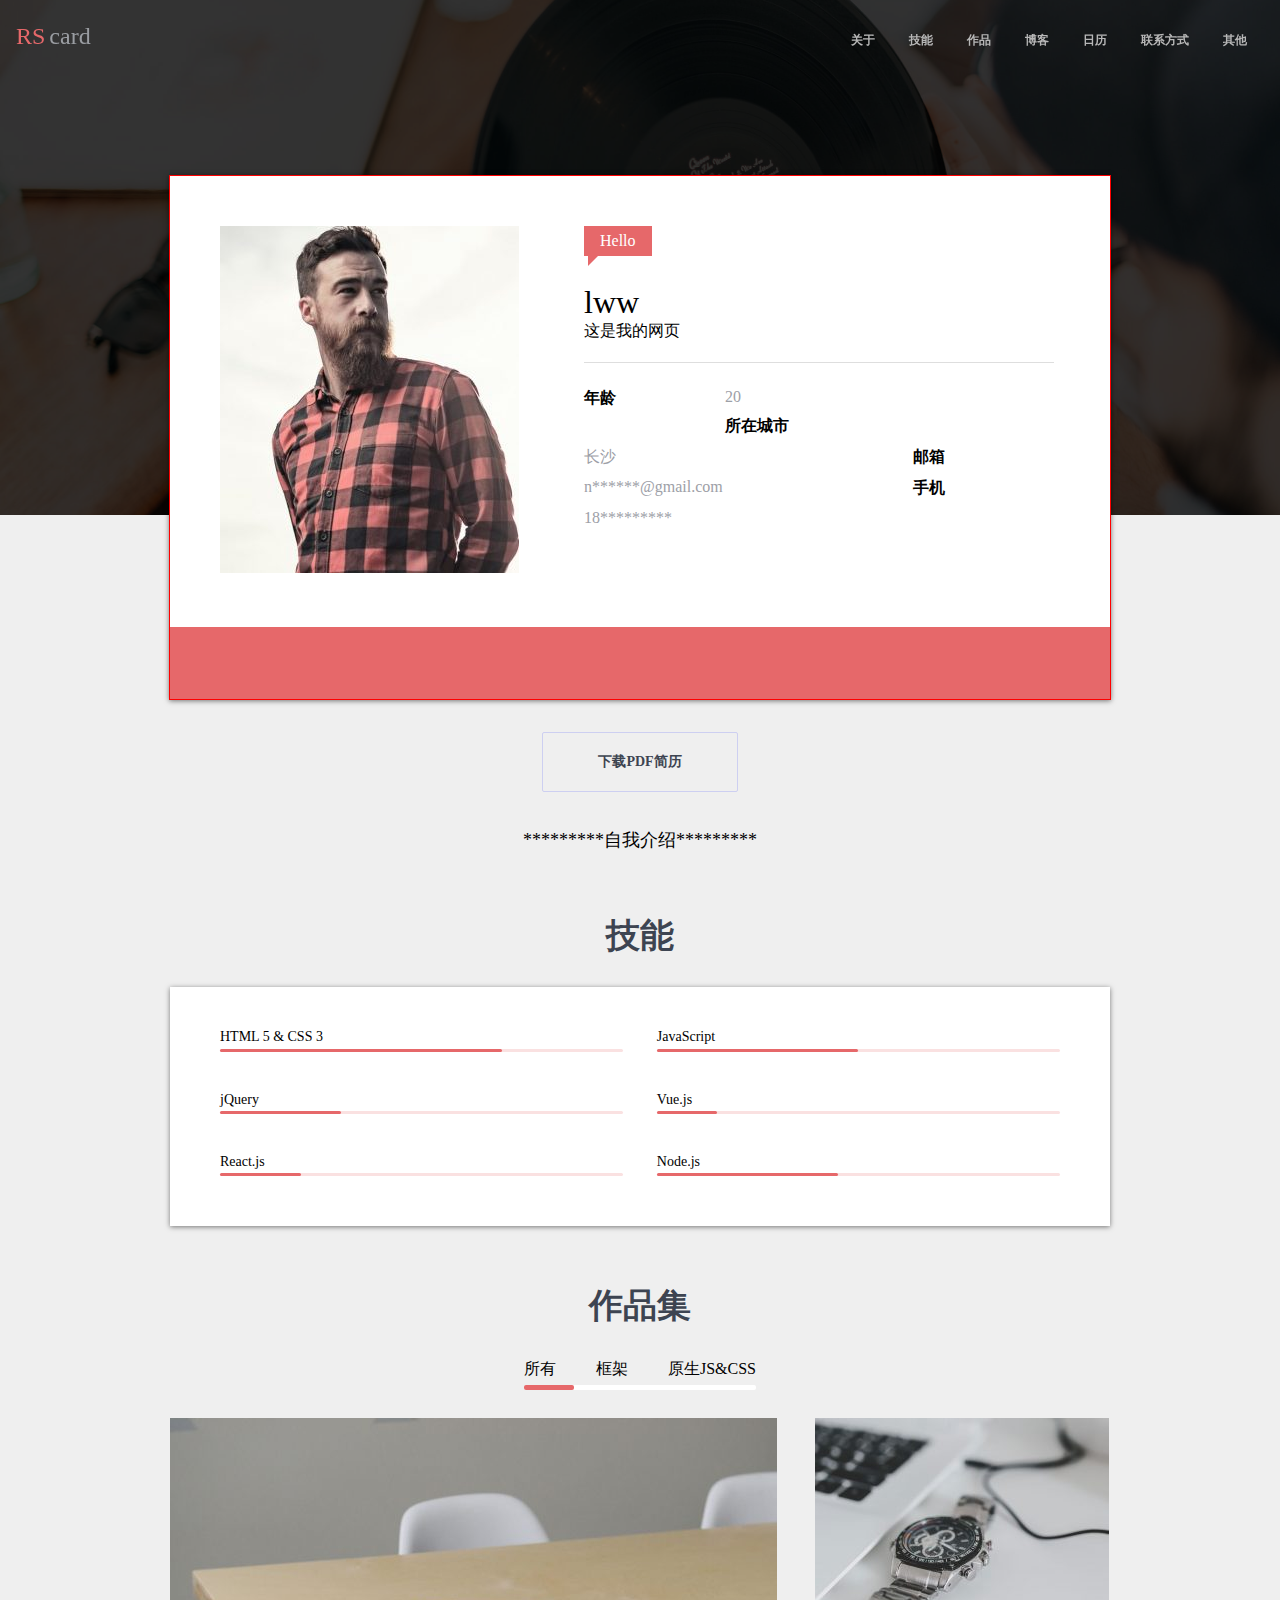
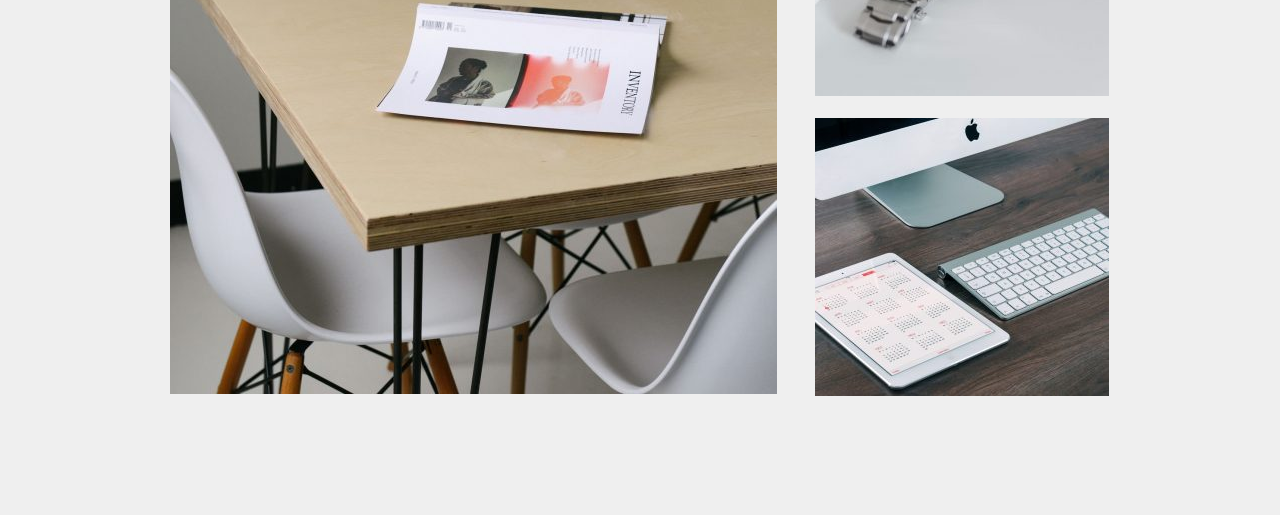
<file: J/index.html>
<!DOCTYPE html>
<html lang="en">
<head>
    <meta charset="UTF-8">
    <meta name="viewport" content="width=device-width, initial-scale=1.0">
    <meta http-equiv="X-UA-Compatible" content="ie=edge">
    <title>我的网页</title>
    <link rel="stylesheet" href="./a.css">
    <script src="https://at.alicdn.com/t/font_637564_7c4hpczaq9gm0a4i.js"></script>
    <style type="text/css">
        .icon {
           width: 1em; height: 1em;
           vertical-align: -0.15em;
           fill: currentColor;
           overflow: hidden;
        }
    </style>
    <style>
    </style>
</head>
<body>
    <div class ="topNavBar">
        <div class="topNavBar-inner  clearfix"><!--此处为了给topnavbar左右边距，此时topnavbar不是nav的父元素了，而是爷爷辈的，所以css里面要把>去掉-->
                <a class="logo" href="#" alt="logo" style="float:left;">
                        <span class="rs">RS</span><span class="card">card</span></a>
                        <nav style="float:right;">
                            <ul class="clearfix">
                            <li>
                                <a href ="#">关于</a></li>
                            <li>
                                <a href ="#">技能</a></li>
                            <li>
                                <a href ="#">作品</a></li>
                            <li>
                                <a href ="#">博客</a></li>
                            <li>
                                <a href ="#">日历</a></li>
                            <li>
                                <a href ="#">联系方式</a></li>
                            <li>
                                <a href ="#">其他</a></li>
                            </ul>
                        </nav>
        </div>
    </div>
    <div class="banner">
        <div class="mask"></div>
    </div>
    <main>
        <div class="userCard">
            <div class="pictureAndText clearfix"> 
              <div class="picture">
                <img src="./img/avatar.jpg"width=299 height =347 alt="头像">
             </div>
            <div class="text">
            <span class="welcome">Hello
              <span class="triangle"></span>
            </span>
           <h1>lww</h1>
            <p>这是我的网页</p>
            <hr>
            <dl>
               <dt>年龄</dt>
               <dd>20</dd>
               <dt>所在城市</dt>
               <dd>长沙</dd>
               <dt>邮箱</dt>
               <dd>n******@gmail.com</dd>
               <dt>手机</dt>
               <dd>18*********</dd>
            </dl>
            </div>
            </div>          
          <footer class="media">
              <a href="#"><svg class="icon" aria-hidden="true">
                    <use xlink:href="#icon-github"></use>
                 </svg>
              <a href="#">
                    <svg class="icon" aria-hidden="true">
                            <use xlink:href="#icon-7"></use>
                    </svg>
              </a>
              <a href="#">
                    <svg class="icon" aria-hidden="true">
                            <use xlink:href="#icon-instagram"></use>
                    </svg>
              </a>     
              <a href="#">
                    <svg class="icon" aria-hidden="true">
                            <use xlink:href="#icon-twitter"></use>
                    </svg>
              </a>
              <a href="#">
                  <svg class="icon" aria-hidden="true">
                    <use xlink:href="#icon-google"></use>
                  </svg>
              </a>
              
              </footer>
        </div>
        <p class="downloadresume-wrapper">
        <a class="downloadresume" href="./a.pdf" target="_blank" download>下载PDF简历</a>
        </p>
        <p class="selfintroduction">*********自我介绍*********</p>
    </main>
    <section class="skills">
            <h2>技能</h2>
            <ol class="clearfix">
              <li>
                  <h3>HTML 5 &amp; CSS 3</h3>
                  <div class="progressbar">
                      <div class="progress" style="width: 70%;">
                      </div>
                  </div>
                </li>
              <li>
                  <h3>JavaScript</h3>
                  <div class="progressbar">
                        <div class="progress" style="width: 50%;">
                        </div>
                    </div>
             </li>
              <li>
                  <h3>jQuery</h3>
                  <div class="progressbar">
                        <div class="progress" style="width: 30%;">
                        </div>
                </li>
              <li>
                  <h3>Vue.js</h3>
                  <div class="progressbar">
                        <div class="progress" style="width: 15%;">
                        </div>
                    </div>
                  </li>
              <li>
                  <h3>React.js</h3>
                  <div class="progressbar">
                        <div class="progress" style="width: 20%;"> 
                        </div>
                    </div>
                  </li>
              <li>
                  <h3>Node.js</h3>
                  <div class="progressbar">
                        <div class="progress" style="width: 45%;">
                        </div>
                    </div>
                </div>
                </li>
            </ol>
          </section>
          <section class="portfolio">
            <h2>作品集</h2>
            <nav>
              <ol class="clearfix">
                <li id="portfolio1">所有</li>
                <li id="portfolio2">框架</li>
                <li id="portfolio3">原生JS&amp;CSS</li>
              </ol>
              <div id="portfolioBar" class="bar state-1">
                  <div class="bar-inner"></div>
              </div>
            </nav>          
            <div class="works" style="height: 597px;">
              <div class="big" style="top:0;left: 0;">
                  <img src="./img/1.jpg" alt="作品1">
              </div>
              <div class="small" style="top:0;left: 645px;">
                    <img src="./img/2.jpg" alt="作品2">
              </div>
              <div class="small" style="top:300px;left: 645px;">
                    <img src="./img/3.jpg" alt="作品3">
              </div>
            </div>     
          </section>
          <script>
                portfolio1.onclick=function(){
                 portfolioBar.className = 'bar state-1'
                } 
                portfolio2.onclick=function(){
                 portfolioBar.className = 'bar state-2'
                } 
                portfolio3.onclick=function(){
                 portfolioBar.className = 'bar state-3'
                } 
             </script>
</body>
</html>
</file>
<file: J/a.css>
body{
    background: #EFEFEF;
    margin:0;/**body默认的外边距去掉**/
}
a{
    color:inherit;  /**继承父元素的颜色**/
    text-decoration: none;
}
/**h1,h2,h3,h4,h5,h6,p{**/
*{
    margin: 0;
    padding: 0;
}
hr{
    height: 0;
    border:none;
    border-top: 1px solid #DEDEDE;
}
ul,ol{
    list-style: none;
}
h1,h2,h3,h4,h5,h6{
    font-weight: normal;
}
.clearfix::after{/**清除浮动**/
    content:'';
    display: block;
    clear:both;
}
.topNavBar{
    /**padding-top:20px;本来12px，8px是补全去掉的默认body外边距的顶部8px**/
    /** padding-bottom:20px;和上边距一致**/
    /**padding-left: 16px;补全去掉的默认body外边距的左右边距16px**/
    /**padding-right: 16px;**/
   /** padding: 20px 16px 20px 16px;上右下左**/
    padding: 20px 0 20px 0;/**使topnavbar不超过平面范围**/
    position:fixed;
    top:0;
    left:0;/**这三行使topnavbar相对于平面固定，脱离文档流**/
    width:100%;/**不要轻易用，会超出平面**/
}
.topNavBar-inner{
    padding: 0 16px;/**topnavbar左右间距，由于tnb浮动之后不能有左右间距，如果有加上宽度会超过body宽度，所以新加一个div设置间距**/
}
.topNavBar nav{
    padding-top:4px;
    padding-bottom:4px;
}
.topNavBar nav>ul{
    list-style:none; 
    margin:0;
    padding:0; 
}
.topNavBar nav>ul>li{
    margin-left: 17px;/**间距**/
    margin-right: 17px;
    float:left; 
}
.topNavBar nav>ul>li>a{
    font-size: 12px;
    color:#B7B7B7;
    text-decoration: none; /**下划线**/
    font-weight: bold;/**字体加粗**/
    border-top:3px solid transparent;/**使导航处于居中**/
    border-bottom:3px solid transparent;/**一开始a标签就有透明色下划线,防止鼠标悬停抖动**/
    padding-top:5px;
    padding-bottom:5px;
    display:block;/**解决li没有把a包住的问题(a高度大于li高度)**/
}
.topNavBar nav>ul>li>a:hover{/**当鼠标悬停**/
    border-bottom:3px solid #e06567;/**红色下划线**/
}
.topNavBar .logo{
    font-size:24px;
    font-family:"Arial Black";
    padding-top:3px;
    padding-bottom:4px; /**将card的高度从33px补到40**/
}
.topNavBar .logo .rs{
    margin-right:4px;
    color:#E6686A;
}
.topNavBar .logo .card{
    color:#9A9DA2;
}
.banner{
    height:515px;
    background-image:url(./img/rs-cover.jpg);
    border: 1px;
    background-position: center center;/**居中**/
    background-size: cover;/**盖住所有区域，按比例缩放**/
}
.banner .mask{
    height:515px;
    background:rgba(0,0,0,0.8);/**黑色透明**/
}
.userCard{
    border:1px solid red;/**中间大框**/
    max-width:940px;/**最大宽度不能宽过940**/
    margin-left: auto;
    margin-right: auto;
    background-color: #FFFFFF;
    box-shadow:0px 1px 5px 0px rgba(0,0,0,0.5);
}
.userCard .welcome{
    background: #E6686A;
    color:white;
    display: inline-block;/**使span接受设置宽和高**/
    padding: 4px 16px;/**目前是37*22，宽度差33，左右各给16px padding 上下4px**/
    line-height: 22px;/**不同机器显示高度可能不同，要明确一下**/
    position: relative;/**绝对定位**/
    margin-bottom: 10px;/**hello与名字之间和原版差10px**/
    /**width: 70px;
    height: 29px;
    line-height: 29px;竖直居中
    text-align: center;水平居中**/
}
.userCard .welcome .triangle{ 
    display: block;;
    border:10px solid transparent;
    width: 0px; 
    height: 0px;   
    border-left-color:#E6686A;
    border-top-width: 0px;
    position: absolute;/**绝对定位，脱离文档流，相对于窗口定位，相对于祖先中的第一个position-relative定位**/
    top:100%;/**三角形最上面的线的高度是百分之百**/
    left:4px;
}
.userCard .picture{
    float: left;
}
.userCard .text{
    float: left;
    margin-left: 65px;
    width:470px;/**分割线长度**/
}
.userCard .text h1{
    margin-top: 18px;/**名字和hello之间的高度和原版差18px**/
}
.userCard .text hr{
    margin: 20px 0;/**这是我的网页和线与原版差20px**/
}
.userCard .pictureAndText{
    padding: 50px;
}
.userCard dl dt,
.userCard dl dd{
    float:left;
    /**width:50%;自动换行**/
    padding:5px 0;
}
.userCard dl dt{
    width: 30%;
    font-weight: bold;
}
.userCard dl dd{
    width:70%;
    color: #9da0a7;
}
.userCard>footer.media{
    background: #E6686A;
    text-align: center;
}
.userCard svg{
    width: 30px;
    height: 30px;
    fill: white;
    vertical-align: top;/**上下间距保持一样**/
}
.userCard>footer.media>a{
    display: inline-block;
    border-radius: 50%;/**把边框变成圆的**/
    width: 40px;
    line-height: 30px;
    padding: 5px 0;
    margin: 16px 16px;

}
.userCard>footer.media>a:hover{
    background: #CF5D5F;
}
body>main{
    margin-top: -340px;
}
body>main .downloadresume-wrapper{
    text-align: center;
}
body>main .downloadresume{
    font-size: 14px;
    line-height: 16px;
    padding: 21px 55px;
    border: 1px solid #CDCFF1;
    background: #EFEFEF;
    display: inline-block;
    border-radius: 2px;/**圆角**/
    color:#3D4451;
    font-weight: bold;
    margin: 32px 0;
    transition: box-shadow 0.3s;/**添加阴影过渡**/
}
body>main .downloadresume:hover{
    box-shadow:0px 4px 13px 0px rgba(0,0,0,0.2);
}
.selfintroduction{
    max-width:940px;
    margin-left: auto;
    margin-right: auto;
    text-align: center;
    font-family: 楷体;
    line-height: 1.8;
    font-size: 18px;
}
section.skills,section.portfolio{
    max-width:940px;
    margin-left: auto;
    margin-right: auto;
    margin-top: 60px;
}
section.skills >h2{
    text-align: center;
    color: #3d4451;
    font-size: 34px;
    line-height: 1.2;
    font-weight: 600;
}
section.portfolio >h2{
    text-align: center;
    color: #3d4451;
    font-size: 34px;
    line-height: 1.2;
    font-weight: 600;
}

section.skills h3{
    font-size: 14px;
    line-height: 1.1;
    padding-right: 40px;
}
section.skills >ol{
    background:white;
    box-shadow:0px 1px 5px 0px rgba(0,0,0,0.5);
    padding: 42px 50px 10px;
    margin-top: 30px;
}
section.skills >ol >li{
    float: left;
    width: 48%;
    box-sizing: border-box;/**为了让paddingright有效，左右两个进度条之间有间隔**/
    /**padding-right: 40px;**/
}
section.skills >ol >li:nth-child(even){/**选中一些子元素，even表示偶数**/
    float: right;
}
section.skills .progressbar{
    height: 3px;
    background: #FAE1E1;
    border-radius: 2px;
    margin: 4px 0 40px;
}
section.skills .progressbar> .progress{
    background: #E6686A;
    width: 50%;
    height: 3px;
    border-radius: 2px;
}
section.portfolio{
    text-align: center;
    margin-bottom: 100px;
}
section.portfolio >nav{
    text-align: center;/**居中左边会有空隙**/
    display: inline-block;
    margin-top: 32px;
}
section.portfolio >nav >ol{
    margin: 0 auto;
    display: inline-block;
    vertical-align: top;/**+inline-block就要+这个**/
}
section.portfolio >nav >ol >li{
    float: left;
    margin-left: 40px;
    cursor: pointer;
}
/**section.portfolio >nav >ol >li:nth-child(1){解决上面有空隙的问题
    margin-left: 0;
}**/
section.portfolio >nav >ol >li:first-child{/**解决上面有空隙的问题**/
    margin-left: 0;
}
section.portfolio >nav .bar{
    height: 5px;
    background: white;
    margin-top: 5px;
    margin-bottom: 28px;
    border-radius: 2px;
}
section.portfolio >nav .bar-inner{
    height: 100%;
    background: #E6686A;
    border-radius: 2px;
    transition: all 0.3s;
}
section.portfolio >nav .bar.state-1 .bar-inner{
    margin-left: 0;
    width: 50px;
}
section.portfolio >nav .bar.state-2 .bar-inner{
    margin-left: 65px;
    width: 50px;
}
section.portfolio >nav .bar.state-3 .bar-inner{
    margin-left: 140px;
    width: 96px;
}
section.portfolio .works{
    position: relative;
    
}
section.portfolio .works >.big,
section.portfolio .works >.small{
    position: absolute;
}
</file>
